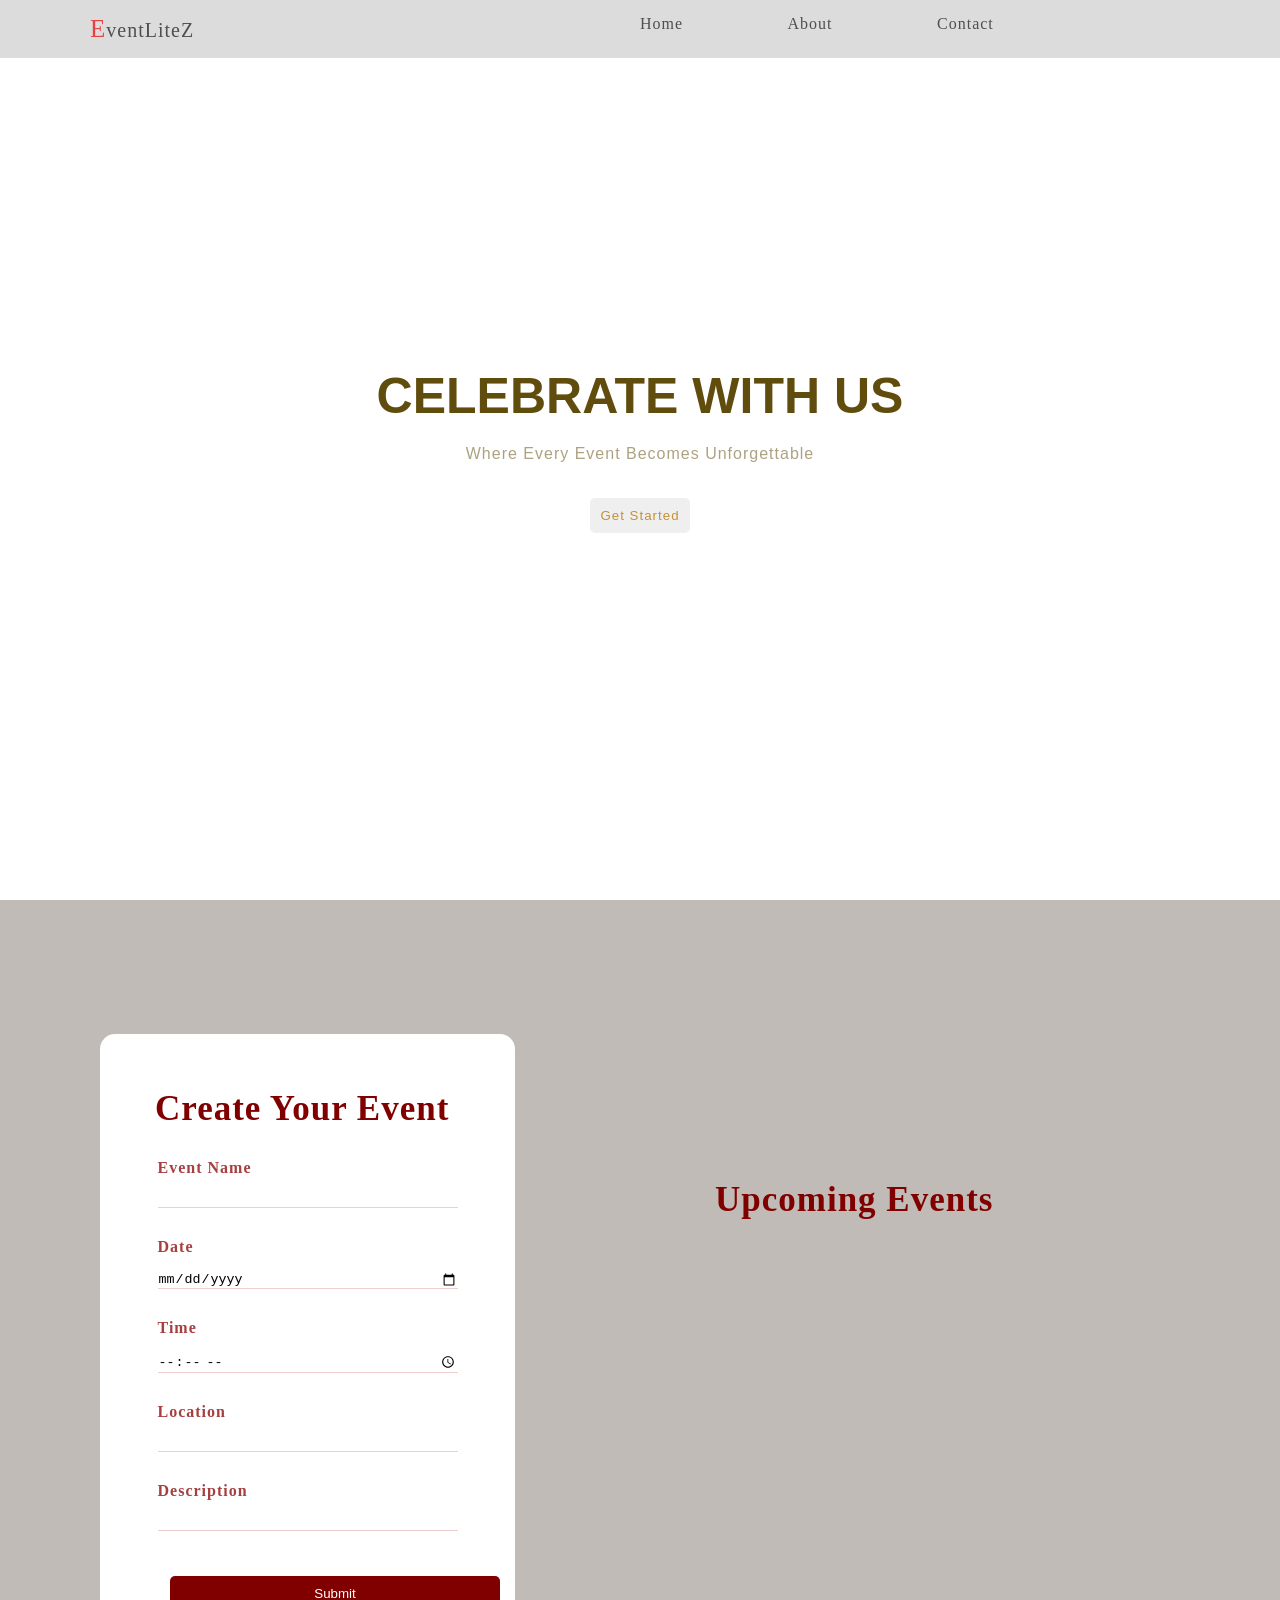
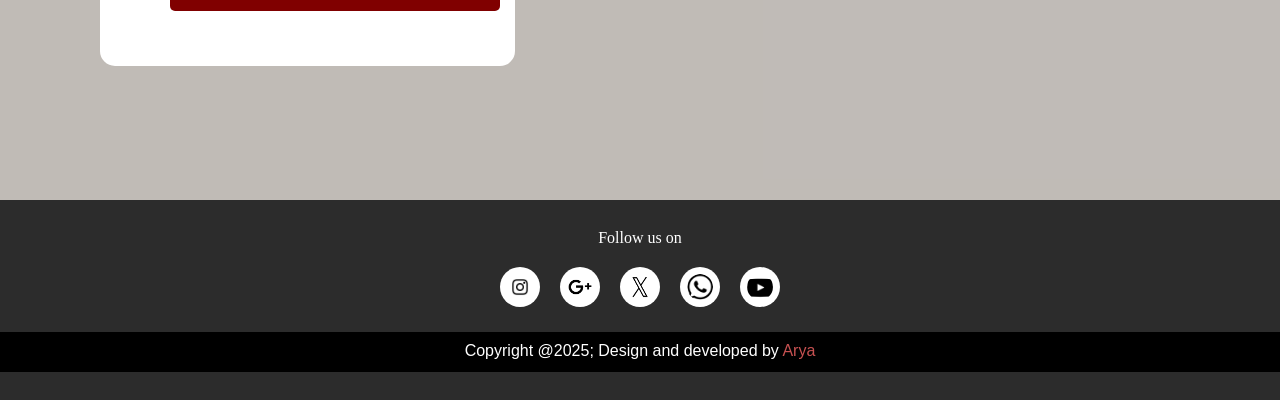
<file: EventLitez/index.html>
<!DOCTYPE html>
<html lang="en">
<head>
    <meta charset="UTF-8">
    <meta name="viewport" content="width=device-width, initial-scale=1.0">
    <title>EventLitez</title>
    <script src="script.js"></script>
    <link rel="stylesheet" href="style.css">
</head>
<body>
    <!-- Header starts here -->
    <header>
        <div class="head">
            <div class="logo">
             <a href="#">EventLiteZ</a>
            </div>
            <nav>
                <a href="#">Home</a>
                <a href="#">About</a>
                <a href="#">Contact</a>
            </nav>
        </div>
    </header>
     <!-- Header ends here -->

     <!-- main start -->
<main>
<section class="section-1">
   
        <div class="banner-container">
            
            <div class="property-container">
                <div class="top">
                    <h1>CELEBRATE WITH US</h1>

                </div>
                <div class="bottom">Where Every Event Becomes Unforgettable</div>
                <button>Get Started</button>
            </div>
            
        </div>

    </section>
       <!-- section-1 end -->  



    <!-- second section start -->


   <section class="section-2">
    <div class="form-container">
        <div class="left">
            <div class="form-sec">
                <form action="" autocomplete="off">
                    <h2>Create Your Event</h2>
                    <div class="input-group">
                        <label for="name">Event Name</label>
                        <input type="text" id="name" required/>
                    </div>

                    <div class="input-group">
                        <label for="date">Date</label>
                        <input type="date" id="date" required/>
                    </div>

                    <div class="input-group">
                        <label for="time">Time</label>
                        <input type="time" id="time" required/>
                    </div>

                    <div class="input-group">
                        <label for="location">Location</label>
                        <input type="text" id="location" required/>
                    </div>

                    <div class="input-group">
                        <label for="discrip">Description</label>
                        <input type="text" id="discrip"> 
                    </div>

                    <div class="submit-button">
                        <button>Submit</button>
                    </div>

                </form>
            </div>
        </div>

        <div class="right">
            
                <h2>Upcoming Events</h2>
                <ul id="event-list">
                    
                </ul>
            

        </div>
    </div>
   </section>
    
     <!-- second section end -->
    </main>
    
      <!-- main end -->
       <!-- footer starts here -->
       <footer>
        <p>Follow us on</p>
        <div class="icons">
            
            <img src="/EventLitez/images//insta.png" alt="">
            <img src="/EventLitez/images/google_icon.png" alt="">
            <img src="/EventLitez/images/twitter_.png" alt="">
            <img src="/EventLitez/images/whatsapp.png" alt="">
            <img src="/EventLitez/images/YOUTUBE_icon.png" alt="">
        </div>
        <div class="foot">
            Copyright @2025; Design and developed by <span>Arya</span>
        </div>
       </footer>


    
</body>
</html>
</file>
<file: EventLitez/style.css>
:root {
    --letter-spacing: 1px;
    --color:maroon;
    --font-size:35px;
    
}

* {
    margin: 0;
    padding: 0;
    box-sizing: border-box;
    width: 100%;
}

body {
    font-family: Arial, Helvetica, sans-serif;
    height: 100vh;
    overflow: auto;
    scroll-behavior: smooth;
    
}

header {
    width: 100%;
    background-color: rgba(23, 23, 23, 0.15);
    padding: 15px;
    position: absolute;
    top: 0;
    z-index: 1;
}

.head {
    display: flex;
    justify-content: space-between;
    width: 1100px;
    margin: auto;
}

a {
    text-decoration: none;
    margin-right: 100px;
    letter-spacing: var(--letter-spacing);
    font-family: Tahoma;
    color: rgba(3, 2, 1, 0.646);
    transition: 0.5s ease-in-out;
}

header a:hover {
    color: black;
    transform: scale(1.1);
}

.logo {
    font-size: 20px;
    font-family: Verdana, Geneva, Tahoma, sans-serif;
}

.logo::first-letter {
    color: rgba(230, 41, 41, 0.868);
    font-size: 25px;
    font-weight: 100;
}

.banner-container {
    position: relative;
    width: 100%;
    height: 100vh; /* Full viewport height */
    background-size: cover;
    background-position: center;
    background-attachment: fixed;
    animation: fadeBackground 12s infinite;
    z-index: 0;
}

.property-container {
    display: flex;
    flex-direction: column;
    justify-content: center;
    align-items: center;
    height: 100vh;
    gap: 20px;
    text-align: center;
    
    animation: textColorChange 12s infinite;
}

h1 {
    font-size: 50px;
    color: rgb(96, 77, 13); 
    mix-blend-mode: overlay;
    transition: color 1s ease-in-out; /* Smooth color transition */
}

.bottom {
    color: rgba(96, 77, 13, 0.521);
    letter-spacing: var(--letter-spacing);
}

.property-container button {
    border: none;
    color: rgb(198, 145, 53);
    padding: 10px 0;
    width: 100px;
    margin-top: 15px;
    border-radius: 5px;
    cursor: pointer;
    letter-spacing: var(--letter-spacing);
}

@keyframes fadeBackground {
    0%, 100% {
        background-image: url('/EventLitez/images/pexels-jess-vide-4609252.jpg'); /* First image */
    }
    25%, 50% {
        background-image: url('/EventLitez/images/pexels-hellojoshwithers-26087994.jpg'); /* Second image */
    }
    60%, 75% {
        background-image: url('/EventLitez/images/pexels-klaudia-zolkos-urbanek-2603879-4186878.jpg'); 
        /* Third image */
    }
}

@keyframes textColorChange {
    0%, 100% {
        color: rgb(96, 77, 13); /
    }
    25%, 50% {
        color: rgb(242, 31, 12); 
    }
    75% {
        color: rgb(42, 15, 116); 
    }
}




.section-2{
    height: 100vh;
    width: 100%;
    display: flex;
    justify-content: space-between;
    align-items: flex-start;
    align-items: center;
    background-color: rgba(154, 146, 138, 0.619);
    font-family: Georgia, 'Times New Roman', Times, serif;
   
}
.form-container{
    display: flex;
    justify-content: space-around;
    align-items: center;
    column-gap: 200px;
}



.left{
    width: 600px;
    border-radius: 15px;
    background-color: white;
    padding: 40px 0;
    box-shadow: 0 -5px 6px rgba(0,0,0,0,300);
    margin-left: 100px;
    display: flex;
    justify-content: center;
    align-items: center;
    
}

.left h2{
    font-size: var(--font-size);
    color: var(--color);
    margin-bottom: 20px;
    
    
}
.form-sec h2{
    margin-left: 40px;
}

form{
    letter-spacing: var(--letter-spacing);
    align-items: center;
    padding: 15px;
}

.input-group{
    width: 300px;
    margin: 30px auto;
    display: flex;
    flex-direction: column;
    
}

.input-group input{
    border: none;
    outline: none;
    margin-top: 15px;
    border-bottom: 1px solid #cf717158;
   
}

.input-group input:focus{
    transition: 0.5s ease-in-out;
    border-bottom: 1px solid #cf7171;

}



label{
    color: rgba(145, 17, 17, 0.808);
    font-weight: bold;
}


.submit-button button{
    
    border: none;
    background-color: var(--color);
    color: white;
    padding: 10px 0;
    width: 330px;
    margin-top: 15px;
    border-radius: 5px;
    cursor: pointer;
}

.submit-button{
    margin-left: 55px;
}

/* right section start */
.right{
    width: 800px;
    margin-right: 100px;
    margin-bottom: 300px;
}

.right h2{
    color: var(--color);
    font-size: var(--font-size);
    letter-spacing: var(--letter-spacing);
}
.event-container {
    width: 100%;
    max-width: 600px;
    margin: 20px auto;
    text-align: center; /* Centers the heading */
}

#event-heading {
    margin-bottom: 10px; /* Keeps space between heading and list */
}

#event-list {
    list-style-type: none;
    padding: 0;
    margin: 0; /* Prevents shifting */
    letter-spacing: var(--letter-spacing);
}


.event-list{
    letter-spacing: var(--letter-spacing);

}
#event-list li {
    width: auto;
    max-width: 500px;
    margin-bottom: 10px;
    background: white;
    padding: 10px;
    margin-top: 20px;
    border-radius: 5px;
}


.event-meta {
    font-size: 14px;
    color: gray;
}

.event-description {
    font-size: 16px;
    color: black;
}

.event-actions {
    display: flex;
    gap: 5px; 
}

.event-item {
    display: flex;
    align-items: center;
    justify-content: space-between;
    padding: 10px;
    border-bottom: 1px solid #ddd;
    font-size: 18px;
}

.event-details {
    flex-grow: 1; 
    display: flex;
    flex-direction: column;
    line-height: 25px;
}
.event-name{
    color: rgba(145, 17, 17, 0.808);
    
}

.event-actions button{
    cursor: pointer;
    border: none;
    background: transparent;
    font-size: 20px;

}
footer{
    height: 200px;
    background-color: #2C2C2C;
    color: white;
    text-align: center;
    display: flex;
    flex-direction: column;
    justify-content: center;
    align-items: center;
    
}
footer p{
    text-align: center;
    font-family: Georgia, 'Times New Roman', Times, serif;
}

footer span{
    color: rgb(199, 81, 81);
}
.icons{
   
    display: flex;
    justify-content: center;
    align-items: center;
    gap: 20px;
    margin-top: 20px;  
}
.icons img{
    background-color: white;
    
    border-radius: 50%;
    width: 40px;
    height: 40px;
    padding: 7px;
    
}
.foot{
    padding-top: 10px;
    text-align: center;
    height: 40px;
    background-color: black;
    margin-top: 25px;
}
</file>
